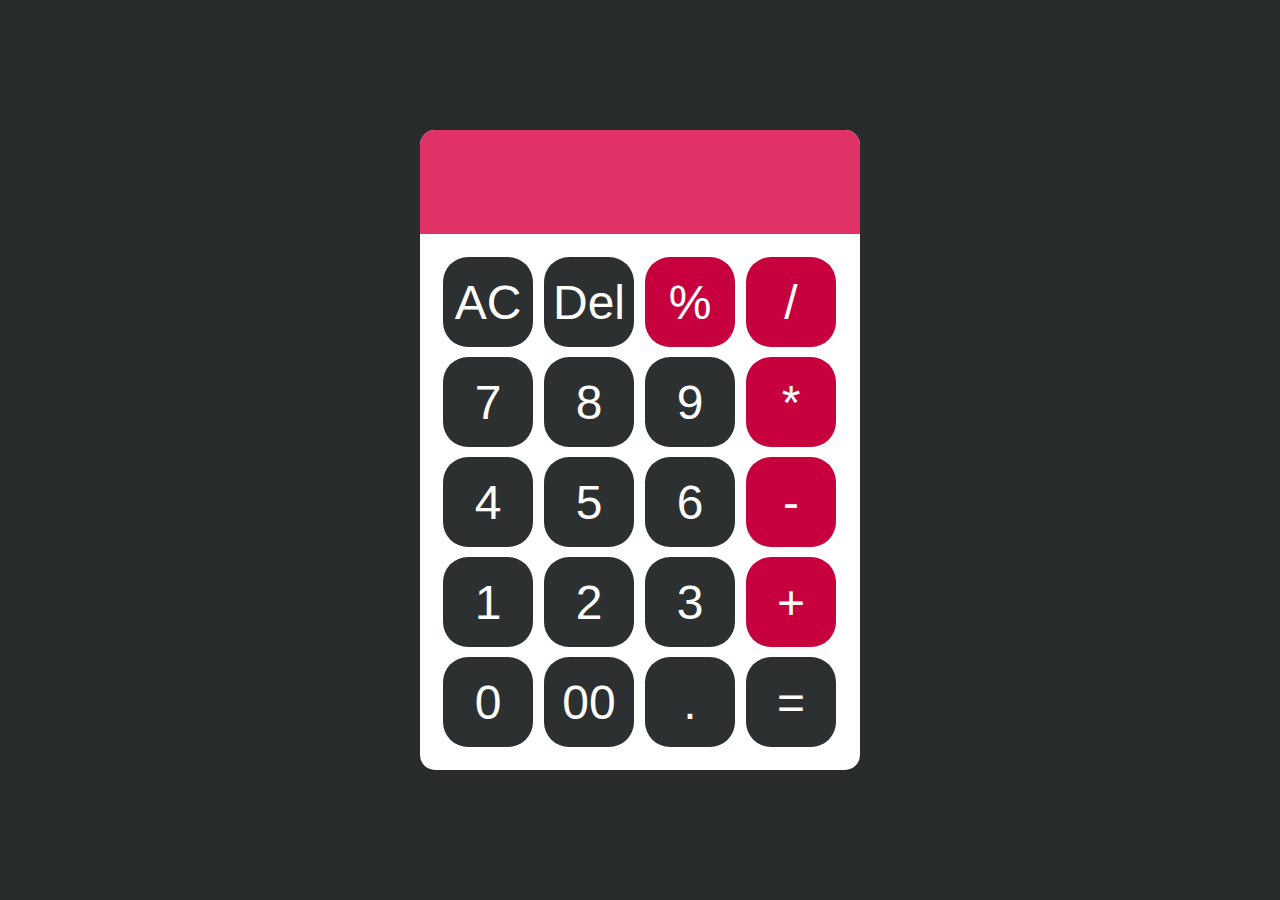
<file: Calculator/index.html>
<!DOCTYPE html>
<html lang="en">
<head>
    <meta charset="UTF-8">
    <meta name="viewpoint" content="width=device-width, initial-scale=1.0">
    <title>Calculator</title>
    <link rel="stylesheet" href="style.css">
</head>
<body>
    <div id="calculator">
        <input id="display" readonly>
        <div id="keys">

            <button onclick="clearDisplay()">AC</button>
            <button onclick="display.value= display.value.toString().slice(0,-1)">Del</button>
            <button onclick="appendToDisplay('%')"class="operator-btn">%</button>
            <button onclick="appendToDisplay('/')"class="operator-btn">/</button>
            
            <button onclick="appendToDisplay('7')">7</button>
            <button onclick="appendToDisplay('8')">8</button>
            <button onclick="appendToDisplay('9')">9</button>
            <button onclick="appendToDisplay('*')"class="operator-btn">*</button>
            
            <button onclick="appendToDisplay('4')">4</button>
            <button onclick="appendToDisplay('5')">5</button>
            <button onclick="appendToDisplay('6')">6</button>
            <button onclick="appendToDisplay('-')"class="operator-btn">-</button>
            
            <button onclick="appendToDisplay('1')">1</button>
            <button onclick="appendToDisplay('2')">2</button>
            <button onclick="appendToDisplay('3')">3</button>
            <button onclick="appendToDisplay('+')"class="operator-btn">+</button>
            
            <button onclick="appendToDisplay('0')">0</button>
            <button onclick="appendToDisplay('00')">00</button>
            <button onclick="appendToDisplay('.')">.</button>
           
            <button onclick="calculate()">= </button>

            
            
        </div>
    </div>
    <script src="index.js"></script>
</body>

</html>
</file>
<file: Calculator/style.css>
body{
    margin:0;
    display: flex;
    justify-content: center;
    align-items: center;
    height: 100vh;
    background-color: rgb(40, 44, 45);

}
#calculator{
    font-family: Arial, Helvetica, sans-serif;
    background-color: white;
    border-radius: 15px;
    border-width: 35px;
    max-width: 440px;
    
    overflow:hidden;

}
#display{
    width: 100%;
    padding: 15px;
    font-size: 4rem;
    text-align: left;
    border: none;
    background-color: rgb(224, 50, 102);
    color: white;

}
#keys{
    display: grid;
    grid-template-columns: repeat(4, 4fr);
    gap: 10px;
    padding:23px;
}
button{
    width: 90px;
    height:90px;
    border-radius:25px ;
    border:none;
    background-color: rgb(45, 48, 48);
    color: #fff;
    font-size:3rem;
    font-weight: 200px;
    cursor: pointer;
}

button:hover{
    background-color: rgb(199, 1, 61);
}
button:active{
    background-color: rgb(224, 50, 102);
}
.operator-btn{
    background-color: rgb(199, 1, 61);
}
.operator-btn:hover{
    background-color: rgb(224, 50, 102);
}
.operator-btn:active{
    background-color:rgb(224, 50, 102);
}
</file>
